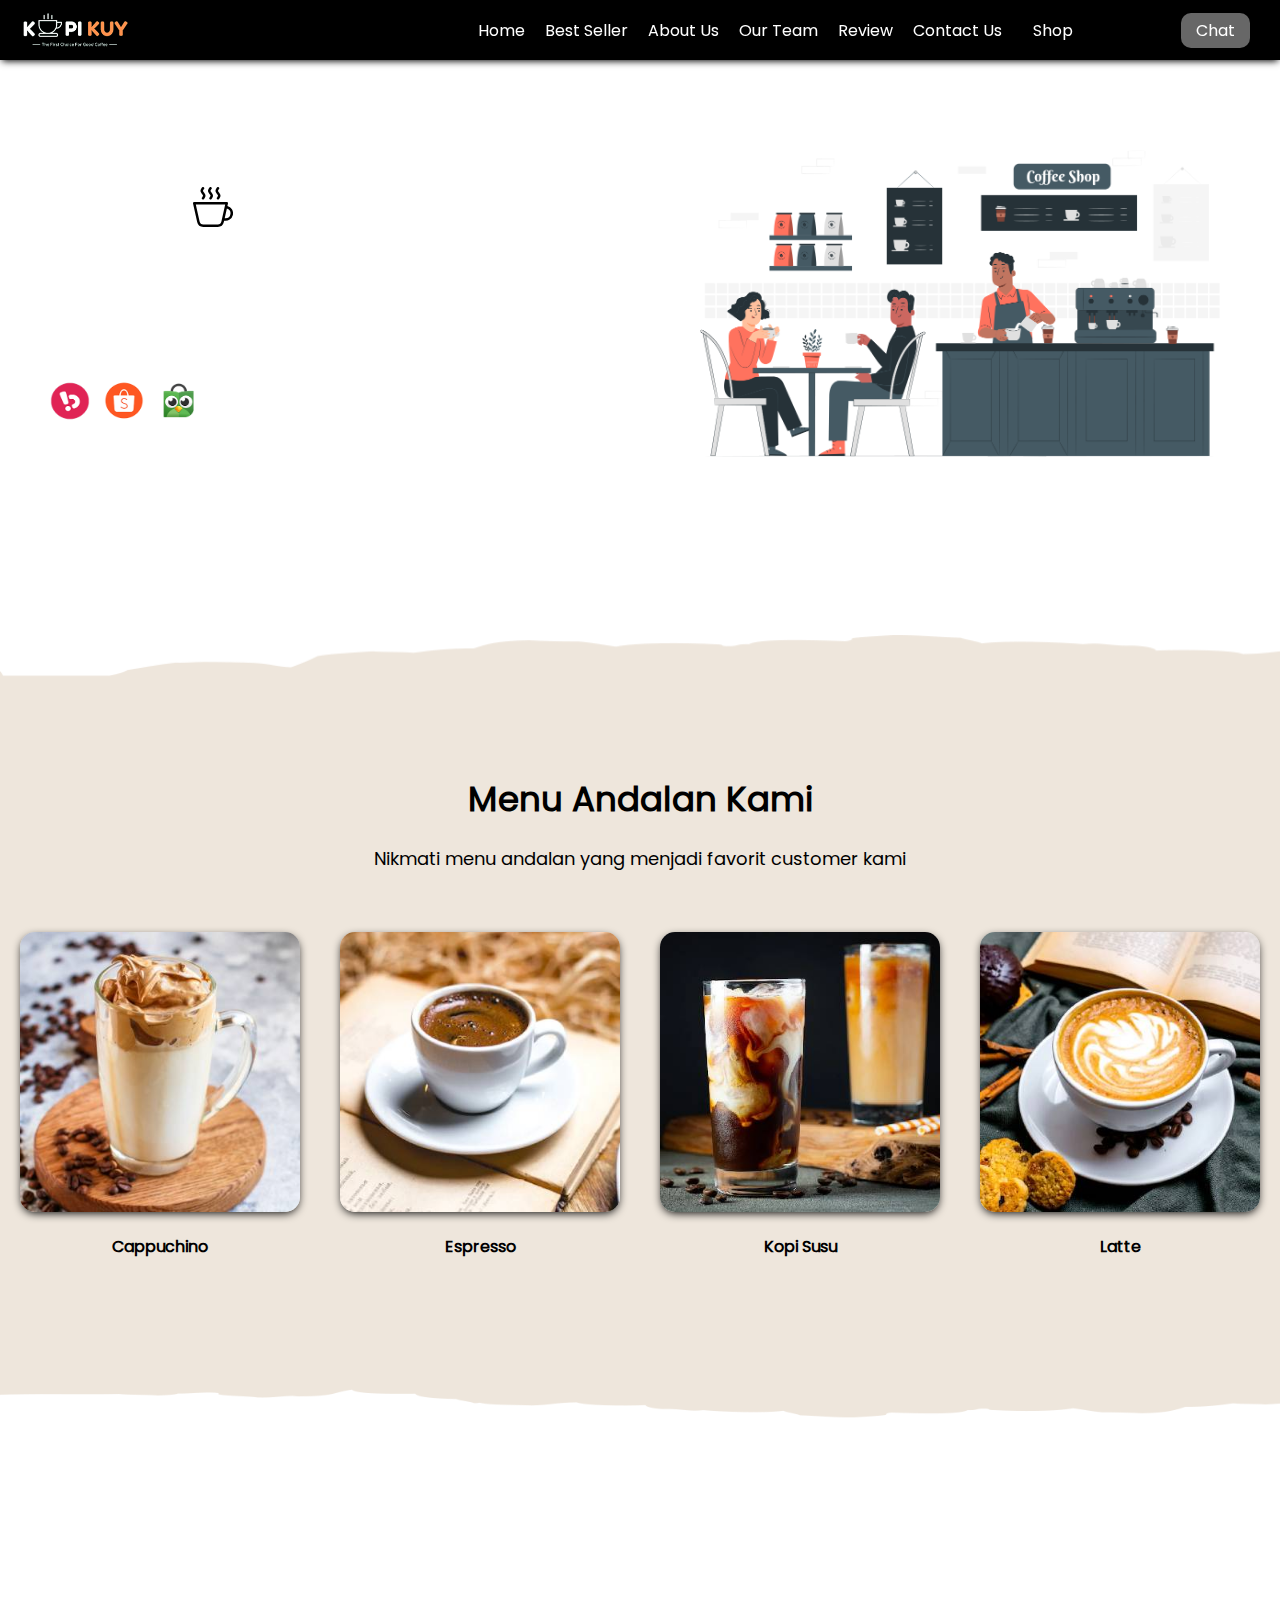
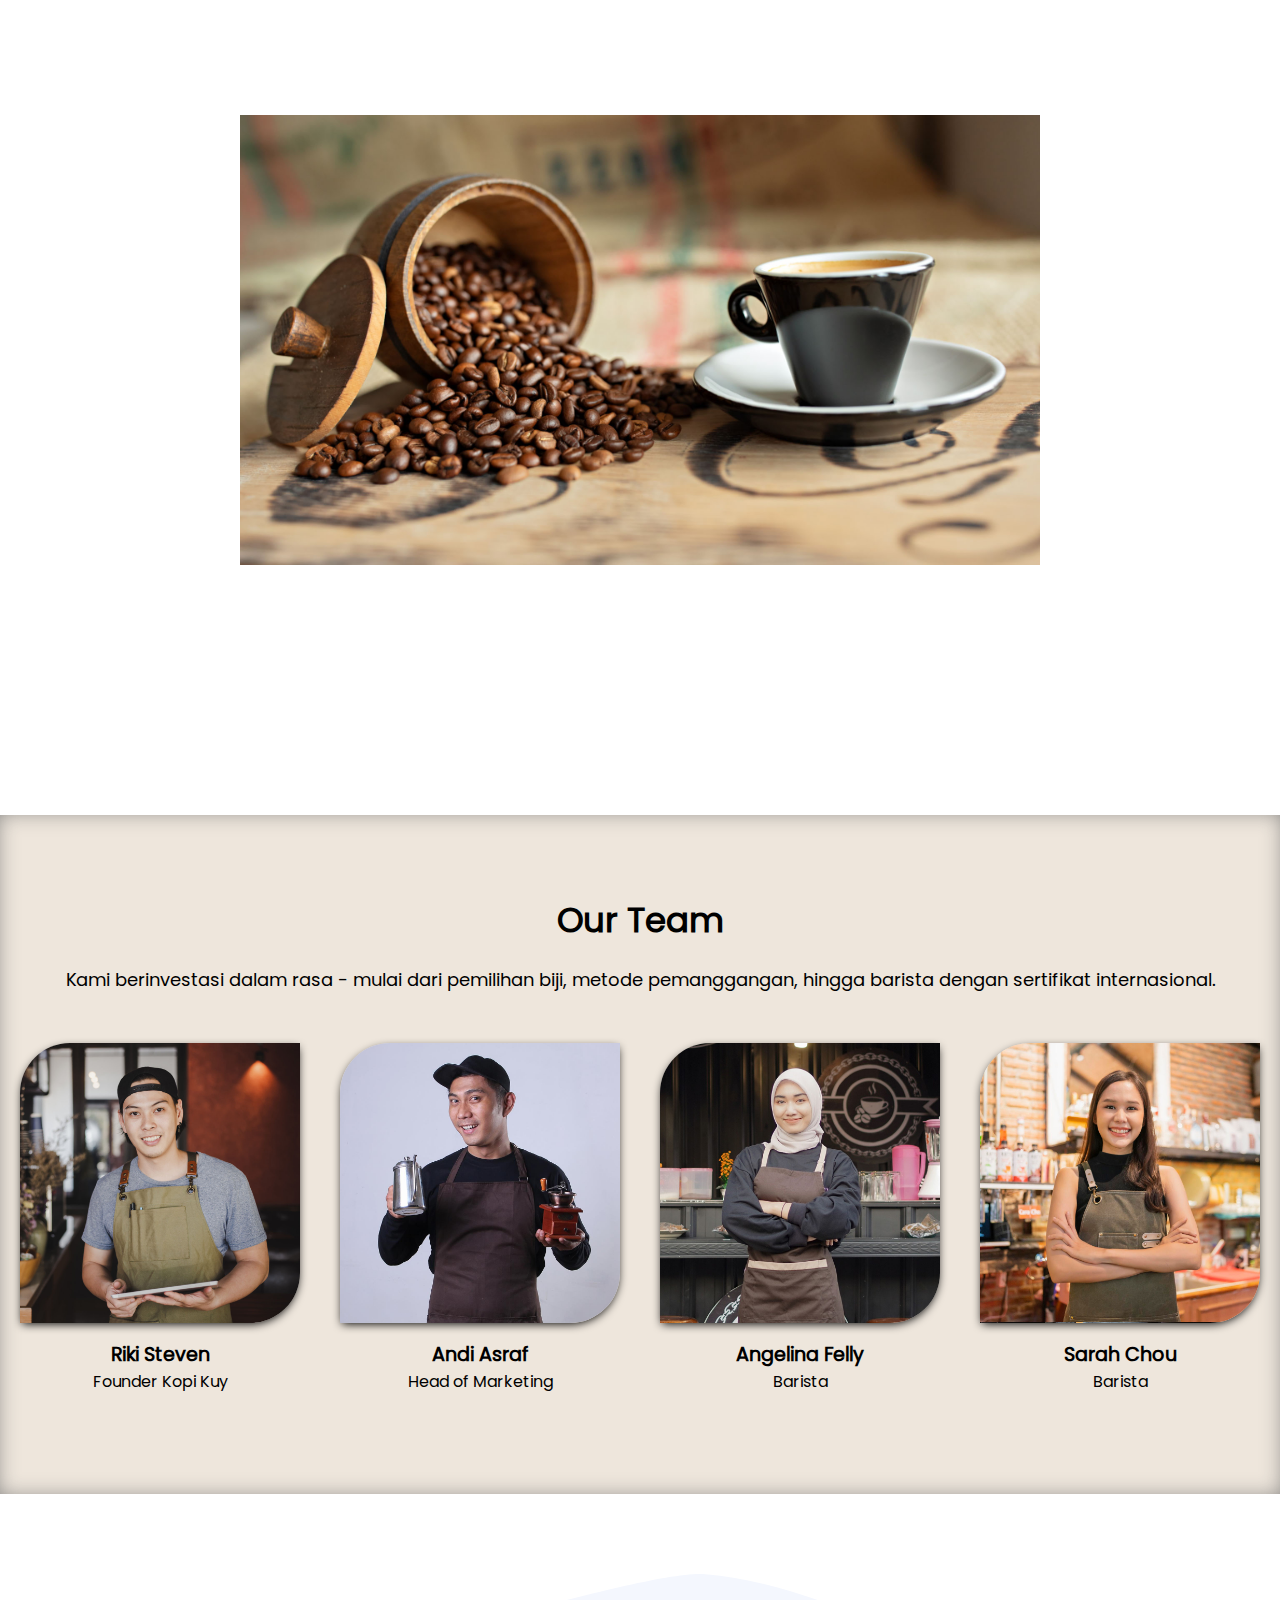
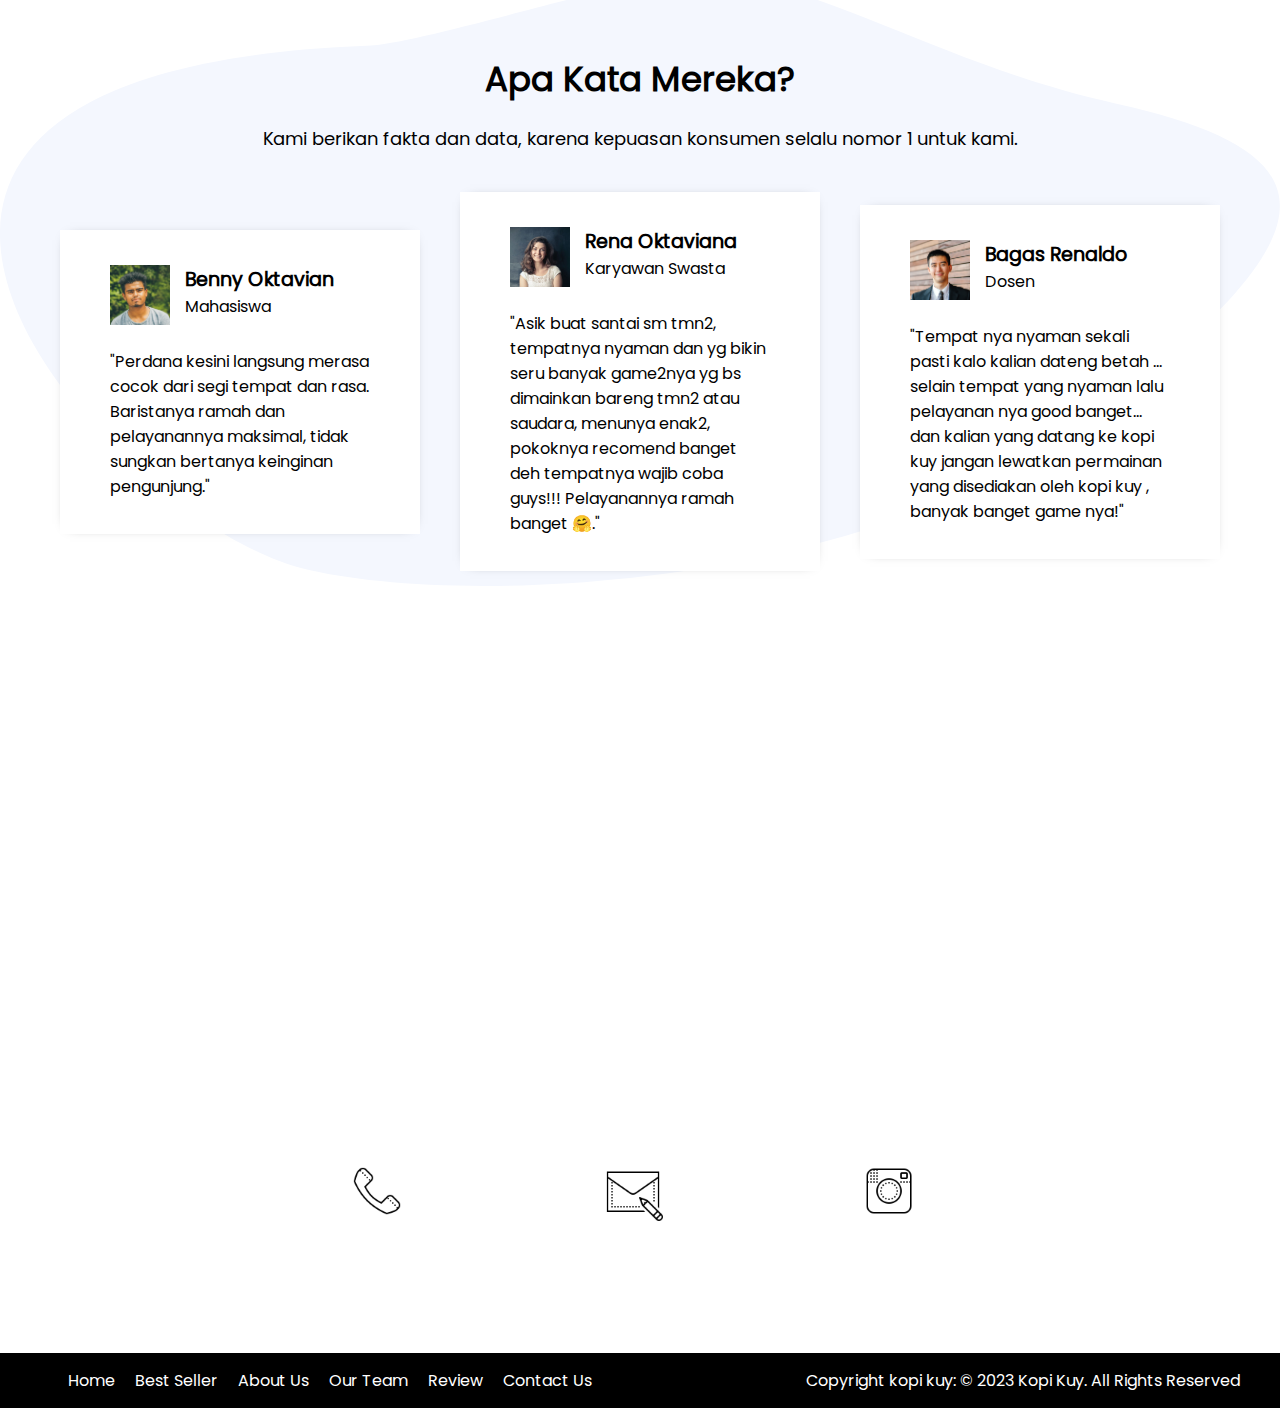
<file: index.html>
<!DOCTYPE html>
<html lang="id">

<head>
    <meta charset="UTF-8">
    <meta http-equiv="X-UA-Compatible" content="IE=edge">
    <meta name="viewport" content="width=device-width, initial-scale=1.0">
    <link rel="shortcut icon" href="images/favicon.ico" type="image/x-icon">
    <title>Website Kopi Kuy</title>
    <link rel="stylesheet" href="css/style.css">
</head>

<body style="background-image: url(https://cdn.sanity.io/images/0cvyr85o/us/0e366e14557587dfbe7a4c1a83e2e4200c54afbd-3600x2000.jpg?w=3600&h=2000&auto=format); background-repeat: no-repeat;
   background-size: cover;
   background-attachment: fixed;">
    <nav>
        <img class="logo" src="images/logo/logo_kuy.png">
        <div class="navigasi">
            <a href="#home">Home</a>
            <a href="#best-seller">Best Seller</a>
            <a href="#about-us">About Us</a>
            <a href="#our-team">Our Team</a>
            <a href="#review">Review</a>
            <a href="#contact-us">Contact Us</a>
        </div>
        <a class="shop" href="produk.html">Shop</a>
        <a class="chat" href="https://wa.me/6282247377035?text=Saya ingin bertanya" target="_blank"> Chat</a>
    </nav>

    <!-- Tulis Kode HTML / <header> Setelah baris di bawah ini (baris 28) -->

        <header id="home">
            <div class="kiri">
                <h1>Kopi Kuy
                    <img src="images/icon/icon_kopi.svg" alt="">
                </h1>
                <p>Kopi Kuy merupakan sebuah startup kopi retail yang ingin menyajikan high quality Coffee untuk para pelanggannya</p>
                <p>Dapat dibeli melalui</p>
                <div class="olshop">
                    <img src="images/logo/logo_bukalapak.png" alt="">
                    <img src="images/logo/logo_shopee.png" alt="">
                    <img src="images/logo/logo_tokopedia.png" alt="">
                </div>
            </div>
            <div class="kanan">
                <img src="images/header/header3.png" alt="">
            </div>
        </header>

        <section class="best-seller" id="best-seller">
            <h2>Menu Andalan Kami</h2>
            <p>Nikmati menu andalan yang menjadi favorit customer kami</p>

            <div class="produk">
                <img src="images/produk/product_capuchino.jpg" alt="">
                <p>Cappuchino</p>
            </div>
            <div class="produk">
                <img src="images/produk/product_espresso.jpg" alt="">
                <p>Espresso</p>
            </div>
            <div class="produk">
                <img src="images/produk/product_kopi_susu.jpg" alt="">
                <p>Kopi Susu</p>
            </div>
            <div class="produk">
                <img src="images/produk/product_latte.jpg" alt="">
                <p>Latte</p>
            </div>
        </section>

        <section class="about-us" id="about-us">
            <h2>Gak Ngopi Gak Kuy!</h2>
            <p>Didirikan pada 2017, Kopi Kuy merupakan sebuah startup kopi retail
            yang ingin menyajikan kopi dengan kualitas tinggi untuk para pelanggannya.
            Nama Kuy yang diambil dari "yuk" yang merupakan harapan kami untuk mengajak semua
            yang terlibat dalam bisnis kami untuk bersama-sama menikmati sajian kopi yang berkualitas.</p>
            
            <img src="images/about-us/biji-kopi2.jpg" alt="">

            <p>Kopi yang kami jual, hanya dari petani terpilih, dan berkualitas tinggi diproses
            secara sempurna dan diteruskan oleh para barista handal, yang penuh semangat
            dalam menyiapkan segelas kebahagiaan spesial untuk anda</p>
        </section>

        <section class="our-team" id="our-team">
            <h2>Our Team</h2>
            <p>Kami berinvestasi dalam rasa - mulai dari pemilihan biji, metode pemanggangan,
            hingga barista dengan sertifikat internasional.</p>
            <div class="team">
                <img src="images/team/team1.jpg" alt="">
                <h3>Riki Steven</h3>
                <p>Founder Kopi Kuy</p>
            </div>
            <div class="team">
                <img src="images/team/team2.jpg" alt="">
                <h3>Andi Asraf</h3>
                <p>Head of Marketing</p>
            </div>
            <div class="team">
                <img src="images/team/team3.jpg" alt="">
                <h3>Angelina Felly</h3>
                <p>Barista</p>
            </div>
            <div class="team">
                <img src="images/team/team4.jpg" alt="">
                <h3>Sarah Chou</h3>
                <p>Barista</p>
            </div>
        </section>

        <section class="review" id="review">
            <h2>Apa Kata Mereka?</h2>
            <p>Kami berikan fakta dan data, karena kepuasan konsumen selalu nomor 1 untuk kami.</p>
            <div class="testimoni">
                <img src="images/customer/customer1.jpg" alt="">
                <div class="profile">
                    <h3>Benny Oktavian</h3>
                    <p>Mahasiswa</p>
                </div>
                <p>"Perdana kesini langsung merasa cocok dari segi tempat dan rasa.
                Baristanya ramah dan pelayanannya maksimal, tidak sungkan bertanya keinginan pengunjung."
            
            </p>
            </div>
            <div class="testimoni">
                <img src="images/customer/customer2.jpg" alt="">
                <div class="profile">
                    <h3>Rena Oktaviana</h3>
                    <p>Karyawan Swasta</p>
                </div>
                <p>"Asik buat santai sm tmn2, tempatnya nyaman dan yg bikin seru banyak game2nya
                yg bs dimainkan bareng tmn2 atau saudara, menunya enak2, pokoknya recomend
                banget deh tempatnya wajib coba guys!!! Pelayanannya ramah banget 🤗."</p>
            </div>
            <div class="testimoni">
                <img src="images/customer/customer3.jpg" alt="">
                <div class="profile">
                    <h3>Bagas Renaldo</h3>
                    <p>Dosen</p>
                </div>
                <p>"Tempat nya nyaman sekali pasti kalo kalian dateng betah ...
                selain tempat yang nyaman lalu pelayanan nya good banget...
                dan kalian yang datang ke kopi kuy jangan lewatkan permainan yang disediakan
                oleh kopi kuy , banyak banget game nya!"</p>
            </div>
        </section>

        <section class="contact-us" id="contact-us">
            <iframe src="https://www.google.com/maps/embed?pb=!1m14!1m8!1m3!1d7932.741866032694!2d106.668581!3d-6.214715!3m2!1i1024!2i768!4f13.1!3m3!1m2!1s0x2e69f9912c7f297b%3A0xe5a3a671dae861ab!2sKopi%20kuy!5e0!3m2!1sid!2sid!4v1680617229460!5m2!1sid!2sid"
    allowfullscreen="" loading="lazy" referrerpolicy="no-referrer-when-downgrade"></iframe>

            <div class="kontak">
                <img src="images/icon/icon_phone.png" alt="">
                <p>Telp: +62 (812) 9046 5034</p>
            </div>

            <div class="kontak">
                <img src="images/icon/icon_mail.png" alt="">
                <p>Email: hello@kopikuy.com</p>
            </div>

            <div class="kontak">
                <img src="images/icon/icon_instagram.png" alt="">
                <p>Instagram: @kopi.kuy</p>
            </div>
            
        </section>

        <footer>
            <div class="navigasi">
                <a href="#home">Home</a>
                <a href="#best-seller">Best Seller</a>
                <a href="#about-us">About Us</a>
                <a href="#our-team">Our Team</a>
                <a href="#review">Review</a>
                <a href="#contact-us">Contact Us</a>
            </div>
            <p>Copyright kopi kuy: © 2023 Kopi Kuy. All Rights Reserved</p>
        </footer>


    <!--
        Kode HTML tidak boleh lewat dari batas ini
        Pastikan setiap section di tutup
        misalnya kode <section class="best-seller"> harus ada
        di bawah kode </header> (perhatikan ada garis miringnya
        dan setiap section harus setelah kode </section>
        jangan menulis <section> di dalam <section>
    -->
</body>

</html>
</file>
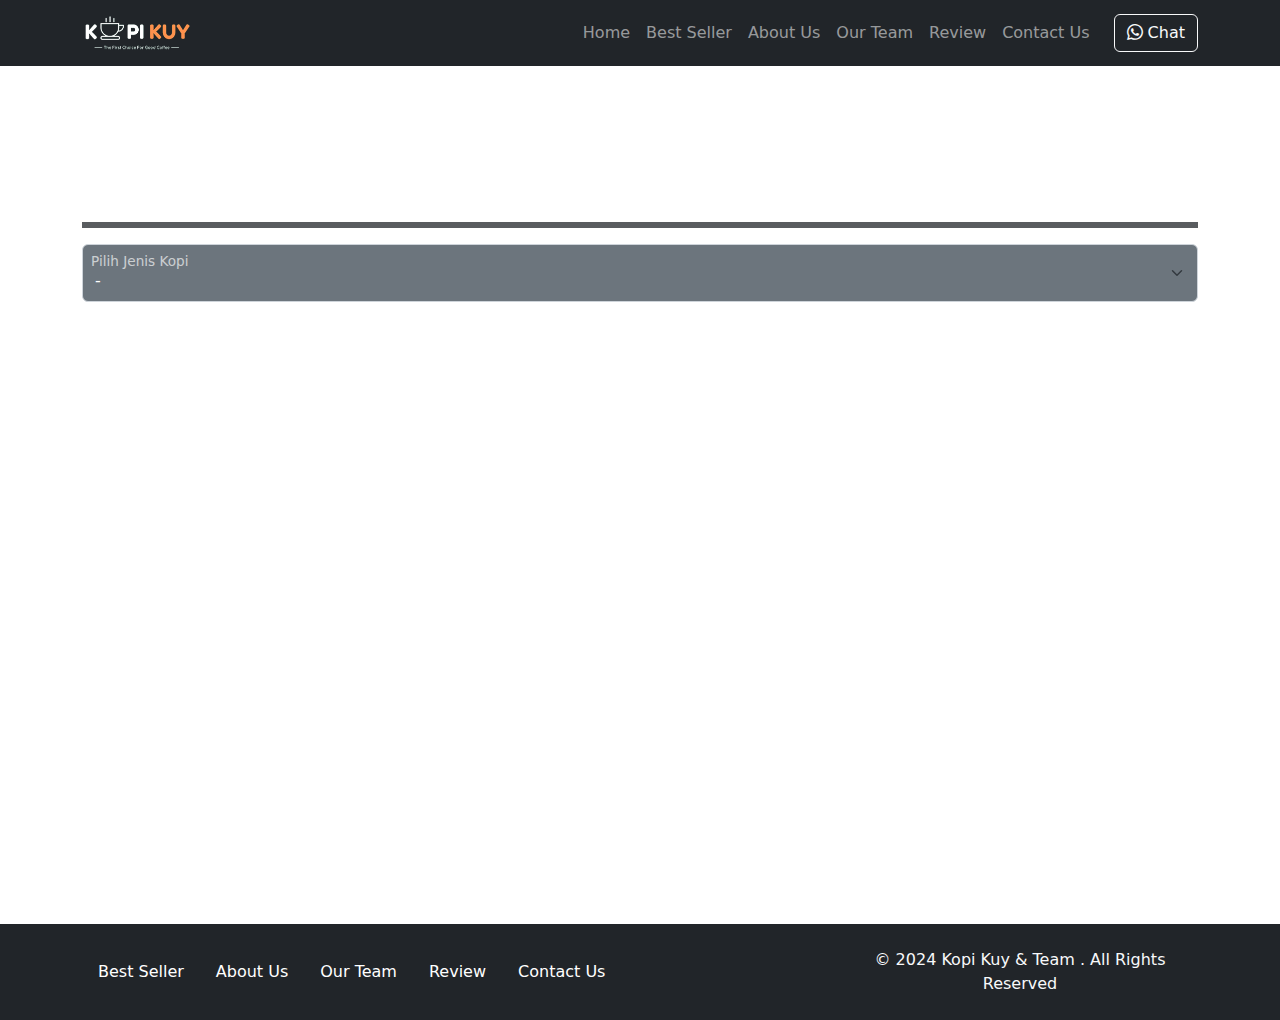
<file: produk.html>
<!DOCTYPE html>
<html lang="id">

<head>
    <meta charset="UTF-8">
    <meta http-equiv="X-UA-Compatible" content="IE=edge">
    <meta name="viewport" content="width=device-width, initial-scale=1.0">
    <link rel="shortcut icon" href="images/favicon/favicon.ico" type="image/x-icon">
    <title>Produk</title>
    <link rel="shortcut icon" href="images/favicon.ico" type="image/x-icon">
    <link rel="stylesheet" href="vendor/bootstrap/bootstrap.min.css">
    <link rel="stylesheet" href="vendor/bootstrap/bootstrap-icons.css">
    <script src="vendor/bootstrap/bootstrap.bundle.min.js"></script>
    <script src="js/jquery-3.6.3.min.js"></script>
    <style>
        /* tulis kode CSS internal di bawah sini */
        body {
            background-image: url('https://cdn.sanity.io/images/0cvyr85o/us/0e366e14557587dfbe7a4c1a83e2e4200c54afbd-3600x2000.jpg?w=3600&h=2000&auto=format');
            background-repeat: no-repeat;
            background-size: cover;
            background-attachment: fixed;
        }
        /* Batas Akhir penulisan kode CSS internal */
    </style>
</head>

<body>
    <!-- Tulis Kode Bootstrap Di Bawah Sini -->

<nav class="navbar navbar-dark bg-dark navbar-expand-lg bisadicopy">
    <div class="container">
        <a class="navbar-brand" href="#">
            <img src="images/logo/logo_kuy.png" height="40" alt="image">
        </a>
        <button class="navbar-toggler" type="button" data-bs-toggle="collapse" data-bs-target="#navbarNav11"
            aria-controls="navbarNav11" aria-expanded="false" aria-label="Toggle navigation">
            <span class="navbar-toggler-icon"></span>
        </button>
        <div class="collapse navbar-collapse" id="navbarNav11">
            <ul class="navbar-nav ms-auto">
                <li class="nav-item active">
                    <a class="nav-link" href="index.html">Home</a>
                </li>
                <li class="nav-item active">
                    <a class="nav-link" href="index.html#best-seller">Best Seller</a>
                </li>
                <li class="nav-item">
                    <a class="nav-link" href="index.html#about-us">About Us</a>
                </li>
                <li class="nav-item">
                    <a class="nav-link" href="index.html#our-team">Our Team</a>
                </li>
                <li class="nav-item">
                    <a class="nav-link" href="index.html#review">Review</a>
                </li>
                <li class="nav-item">
                    <a class="nav-link" href="index.html#contact-us">Contact Us</a>
                </li>
            </ul>
            <a class="btn btn-outline-light ms-md-3" href="https://wa.me/6282247377035"><i class="bi bi-whatsapp"></i> Chat</a>
        </div>
    </div>
</nav>
    <div class="background2">
    <section class="produk text-center mt-5">
        <div class="container">
            <h1 class="text-white">Pilih Produk Anda</h1>
            <p class="fs-4 text-white"> Kualitas terbaik biji kopi pilihan, fresh diambil langsung dari petani</p>
            <hr class="border border-dark border-3 opacity-75">
            <div class="row g-2">
                <div class="form-floating">
                    <select class="form-select bg-secondary text-white" id="select_kopi" aria-label="Floating label select example">
                    <option disabled selected>-</option>
                    <option value="arabica" class="text-white">Kopi</option>
                    <option value="nonkopi" class="text-white">Non Kopi</option>
                    <option value="makanan" class="text-white">Makanan</option>
                </select>
                <label for="select_kopi" class="text-white">Pilih Jenis Kopi</label>
                </div>
            </div>
            <div id="baris_produk" class="row row-cols-1 row-cols-sm-2 row-cols-md-3 row-cols-lg-4 text-center mt-5">
                <div class="col mb-4">
                    <div class="card bg-secondary">
                        <img src="images/produk/product_capuchino.jpg" class="card-img-top" alt="...">
                        <div class="card-body">
                            <h5 class="card-title text-light">Cappuccino</h5>
                            <div class="row hargasize my-4 text-light">
                                <div class="col">
                                    200 Ml
                                </div>
                                <div class="col fw-bold">
                                    20.000
                                </div>
                            </div>
                            <a href="#" class="btn btn-dark w-100"><i class="bi bi-cart4"></i> Beli</a>
                        </div>
                    </div>
                </div>
            </div>
            </div>
    </section>
    </div>
    <footer class="riki-block footer-small py-4 bg-dark">
        <div class="container">
            <div class="row align-items-center">
                <div class="col-12 col-md-8">
                    <ul class="nav justify-content-center justify-content-md-start">
                        <li class="nav-item active">
                            <a class="nav-link" href="index.html#best-seller">Best Seller</a>
                        </li>
                        <li class="nav-item">
                            <a class="nav-link" href="index.html#about-us">About Us</a>
                        </li>
                        <li class="nav-item">
                            <a class="nav-link" href="index.html#our-team">Our Team</a>
                        </li>
                        <li class="nav-item">
                            <a class="nav-link" href="index.html#review">Review</a>
                        </li>
                        <li class="nav-item">
                            <a class="nav-link" href="index.html#contact-us">Contact Us</a>
                        </li>
                    </ul>
                </div>
    
                <div class="col-12 col-md-4 mt-4 mt-md-0 text-center text-md-right text-light">
                    © 2024 Kopi Kuy &amp; Team . All Rights Reserved
                </div>
            </div>
        </div>
    </footer>

    <!-- Batas Akhir penulisan kode Bootstrap -->
    <script>
        /* Tulis Javascript Di bawah Sini */

        
        var sumber = "https://rikikurnia.com/prakerja/api/kopi"
        var sumber2 = "data.json"

        baris_produk.innerHTML = `<h5 class="text-white mt-5 text-center">Pilih jenis kopi untuk menampilkan menu</h5>`
        var pilihan = ""
        select_kopi.onchange = function() {
            pilihan = select_kopi.value
            ambilData()
        }

        function ambilData() {
            console.log(pilihan)
            /* selanjutnya kode tulis di bawah sini */
            $.getJSON(sumber2).then(function (data) {
                var produk_pilihan = data[pilihan]
                baris_produk.innerHTML = ""
                console.log(produk_pilihan)

                produk_pilihan.forEach(kopi => {
                    baris_produk.innerHTML += `<div class="col mb-4">
                    <div class="card bg-secondary">
                        <img src="${kopi.foto}" class="card-img-top" alt="...">
                        <div class="card-body">
                            <h5 class="card-title text-light">${kopi.nama}</h5>
                            <div class="row hargasize my-4 text-light">
                                <div class="col">
                                    ${kopi.size}
                                </div>
                                <div class="col fw-bold">
                                    ${kopi.harga}
                                </div>
                            </div>
                            <a href="${kopi.link}" class="btn btn-dark w-100"><i class="bi bi-cart4"></i> Beli</a>
                        </div>
                    </div>
                </div>`
                });
            })
        }
        /* Batas Akhir penulisan kode Javascript */
    </script>
</body>

</html>
</file>
<file: css/style.css>
/* Kode * di bawah ini untuk mereset tampilan setiap web browser supaya seragam */

* {
   box-sizing: border-box;
   margin: 0;
   padding: 0;
}

html {
   /* scroll-behavior: smooth agar scroll ketika klik pada navigasi menjadi halus */
   scroll-behavior: smooth;
}

/* 
Kode di bawah ini untuk mengatur nav sampai footer agar memiliki tampilan flexibel
selengkapnya akan di bahas di hari ke 3
*/

nav,
header,
section,
footer {
   /* 
      display: flex memiliki pengaturan yang dapat mengatur agar elemen
      di dalamnya memiliki ukuran yang fleksibel
      digunakan saat ada elemen yang isinya lebih dari satu kolom
   */
   display: flex;
   /* 
      align-items: center mengatur elemen di dalamnya rata tengah vertikal
   */
   align-items: center;

   /* 
      justify-content: center mengatur elemen di dalamnya rata tengah horizontal
   */
   justify-content: center;

   /* 
      flex-wrap: wrap mengatur agar jika lebar elemen berlebih, maka elemen
      akan otomatis diletakan di baris baru (tidak dipaksakan di satu baris)
   */
   flex-wrap: wrap;
}



/* 
Kode @font-face untuk menginstall font ke dalam Website 
src adalah untuk lokasi fontnya, font dapat di cari di website https://fonts.google.com/
dengan memberi nama family, maka kita mendaftarkan font tersebut ke dalam website
*/

@font-face {
   src: url(../fonts/poppins.woff2);
   font-family: 'Poppins';
}

body {
   /* 
   mendaftarkan semua teks pada body menjadi family Poppins 
   kenapa pada body? karena elemen body membungkus semua elemen dari nav section sampai footer
   */
   font-family: 'Poppins';
}

/*
Misalnya ada font dari google yang bernama Irish Grover yang berada di:
https://fonts.gstatic.com/s/irishgrover/v23/buExpoi6YtLz2QW7LA4flVgv__RP.woff2

maka bisa coba copy kode berikut untuk menginstall font tadi:

@font-face {
  font-family: 'Irish Grover';
  font-style: normal;
  font-weight: 400;
  src: url(https://fonts.gstatic.com/s/irishgrover/v23/buExpoi6YtLz2QW7LA4flVgv__RP.woff2) format('woff2');
}

Jika kode di atas sudah di copy
Nanti pada element yang ingin menggunakan font Irish Grover Tadi, tinggal diganti font-familynya
misal mau mengganti h1 dan h2 maka kodenya sebagai berikut:

h1,h2 {
   font-family: 'Irish Grover';
}

*/


a {
   /* menghilangkan garis bawah pada link */
   text-decoration: none;

   /* 
   color: adalah untuk mengganti warna tulisan.
   color:unset digunakan pada a untuk menghilangkan warna bawaan pada link (biasanya warna biru) 
   */
   color: unset;
}

h2 {
   /* mengatur ukuran huruf ke 34 pixel */
   font-size: 34px;
}

h3 {
   /* mengatur ukuran huruf ke 1.2rem */
   font-size: 1.2rem;
}

h1,
h2,
h3 {
   /* mengatur tebal huruf bisa bold, normal*/
   font-weight: bold;
}

img {
   /* 
      kode max-width artinya lebar maksimal
      mengatur agar semua elemen img memiliki lebar maksimal 100% agar
      besar gambar tidak melebihi layar ataupun elemen pembungkus
   */
   max-width: 100%;
}

/* Navigasi */

nav {
   /* 
   background-color mengatur warna latar belakang 
   untuk pengguna hp, pergantian warna tidak bisa seperti vs code
   hanya dapat menggunakan warna bahasa inggris seperti: red, green, brown, purple dsb
   untuk pengguna vscode silahkan arahkan mouse ke kotak warna di bawah
   untuk mengganti warna sesuai keinginan
   */
   background-color: black;

   /* box-shadow membuat efek bayangan */
   box-shadow: 0 3px 7px -2px #000;

   /* width mengatur lebar elemen. 100% agar lebarnya full dari kiri sampai kanan layar */
   width: 100%;

   /* 
   padding digunakan untuk memberi jarak ke dalam. 
   efeknya bila digunakan pada elemen yang memiliki warna latar akan membuat elemen tersebut 'gemuk'
   padding-top artinya jarak ke atas, nilai padding dapat berupa
   padding-top, padding-bottom, padding-left, padding-right
   */
   padding-top: 10px;
   padding-bottom: 10px;

   /* 
   position mengatur posisi elemen, position:fixed supaya elemen nav akan ikut menempel di atas layar
   saat kita scroll ke bawah. Jika ingin navigasi gak nempel, bisa menggunakan position:static;
   */
   position: fixed;

   /* Nilai z-index semakin besar, maka elemen akan semakin di depan */
   z-index: 500;
}

img.logo {
   /* height mengatur tinggi elemen */
   height: 40px;
   /* penjelasan margin mirip dengan padding, fungsinya untuk memberi jarak pada elemen */
   margin-left: 20px;
}

div.navigasi {
   margin-left: auto;
   margin-right: 15px;
}

nav a {
   color: #fff;
   padding-left: 8px;
   padding-right: 8px;
}

a.shop {
   margin-right: 100px;
}

a.chat {
   margin-right: 30px;
   background-color: rgb(103, 103, 103);
   color: #fff;
   padding-top: 5px;
   padding-right: 15px;
   padding-bottom: 5px;
   padding-left: 15px;
   border-radius: 10px;
}


/* 
   PERHATIKAN bahwa dalam mengatur elemen, nama elemen langsung ditulis
   sedangkan untuk mengatur class, dibutuhkan tanda titik (.) terlebih dulu
   img {} berarti seluruh elemen dengan tag img (<img src="....">), 
   sedangkan .img artinya hanya elemen dengan class img (<img class="img" src="...">) 
*/


/* HEADER */


header,
section {
   /*
    padding mengatur jarak ke dalam
    pada padding dan margin ditambahkan top / right / bottom / top 
    untuk mengatur jarak masing-masing 
   */
   padding-top: 80px;
   padding-bottom: 80px;

   /* margin mengatur jarak ke luar */
   margin-bottom: 80px;
}

/* penulisan CSS dapat digabung dengan beberapa elemen */
header div.kiri,
header div.kanan {
   /* width mengatur lebar elemen. 50% artinya setengah ukuran elemen pembungkus */
   width: 50%;
   padding: 50px;
}

header h1 {
   margin-bottom: 20px;
   color: white;
}

header p {
   /* font-size digunakan untuk mengatur ukuran huruf */
   font-size: 18px;
   margin-bottom: 20px;
   color: white;
}

div.olshop img {
   width: 40px;
   /* aspect-ratio:1 agar tinggi menyesuaikan width */
   aspect-ratio: 1;
   margin-right: 10px;
}

/* Best Seller */

section.best-seller {
   position: relative;

   /* background-color mengatur warna latar belakang elemen */
   background-color: #EEE6DC;

   /* text-align mengatur rata tulisan, bisa bernilai: left, right, center, justify */
   text-align: center;
}

/* 
terkait position, after, dan before memerlukan pemahaman mendalam
terkait layout pada CSS untuk dapat memahami secara penuh 
*/

section.best-seller::before,
section.best-seller::after {
   position: absolute;
   content: "";
   width: 100%;
   height: 76px;

   /* background-image untuk menambahkan gambar sebagai background */
   background-image: url(../images/background/garis-atas.png);

   /*background-size agar gambar latar menyesuaikan tinggi / lebar elemen */
   background-size: cover;

   top: -60px;
   left: 0;
}

section.best-seller::after {
   height: 60px;
   background-image: url(../images/background/garis-bawah.png);
   top: unset;
   bottom: -60px;
}

section.best-seller h2 {
   margin-bottom: 20px;
   width: 100%;
}

/* 
Penulisan section.best-seller > p berarti mengatur elemen p yang langsung
di bungkus oleh elemen <section class="best-seller">
aturan ini tidak berlaku untuk elemen <p> yang ada di dalam <div class="produk">
*/

section.best-seller>p {
   font-size: 18px;
   margin-bottom: 40px;
   width: 100%;
}

div.produk {
   /* 
      Penulisan padding dan margin seperti padding:20px ini penulisan singkat 
      yang berarti top, right, bottom, left nilainya sama, yaitu 20px 
   */
   padding: 20px;
   width: 25%;
}

div.produk img {
   /* transition membuat animasi transisi dari perubahan style, 0.3s berarti 0.3 detik */
   transition: all 0.3s ease;

   /* border-radius  Membuat sudut membulat */
   border-radius: 15px;

   /* box-shadow membuat efek bayangan */
   box-shadow: 0 3px 10px -2px #000;
}

/*

kode div.produk img:hover akan dijalankan saat mouse ada di atas elemen <img> yang ada
di dalam <div class="produk"> 
karena ada efek transition pada div.produk img 
maka akan menghasilkan efek animasi yang smooth

*/
div.produk img:hover {

   /* membuat transformasi, bisa berupa scale(1.05), rotate(180deg), translateY(-50px), dsb */
   transform: scale(0.9);
   border-radius: 50%;
}

div.produk p {
   margin-top: 15px;
   font-weight: bold;
}



/* About US */

section.about-us {
   /* max-width: 80%; mengatur lebar maksimal elemen tidak boleh melebihi 80% layar */
   max-width: 80%;
   color: white;

   /* margin-left dan margin-right auto akan membuat posisi elemen berada di tengah */
   margin-left: auto;
   margin-right: auto;
   text-align: center;
}

section.about-us h2 {
   margin-bottom: 30px;
   width: 100%;
}

section.about-us img {
   /* 
      Penulisan width: 800px dan max-width: 100% mengatur agar
      elemen memiliki lebar 800px namun tidak boleh melebihi 100% ukuran layar
   */
   width: 800px;
   max-width: 100%;
   margin: auto;
}

/*
section.about-us p:nth-child(2) berarti mengatur elemen ke 2 dengan jenis <p>
yang ada di dalam <section class="about-us">
*/

section.about-us p:nth-child(2) {
   margin-bottom: 40px;
}

section.about-us p:nth-child(4) {
   margin-top: 40px;
}


/* OUR TEAM */

section.our-team {
   background-color: #EEE6DC;
   box-shadow: inset 0px 0px 23px -6px #707070;
   text-align: center;
}

section.our-team h2 {
   margin-bottom: 20px;
   width: 100%;
}

section.our-team>p {
   margin-bottom: 30px;
   font-size: 18px;
   width: 800px;
   max-width: 90%;
   margin-left: auto;
   margin-right: auto;
   width: 100%;
}

div.team {
   width: 25%;
   padding: 20px;
}

div.team img {
   width: 100%;
   aspect-ratio: 1/1;
   object-fit: cover;
   box-shadow: 0 3px 10px -2px #000;
   border-radius: 50px 0px 50px 0px;
   margin-bottom: 10px;
}


/* REVIEW */

section.review {
   background-image: url(../images/background/bg-review.svg);
   /* 
      background-size: contain;
      membuat gambar latar belakang tidak terpotong
   */
   background-size: contain;

   /* 
      background-repeat: no-repeat;
      membuat gambar latar belakang tidak diulang (duplikat)
   */
   background-repeat: no-repeat;
   padding-left: 40px;
   padding-right: 40px;
   justify-content: space-around;
   /* align-items: stretch; membuat tinggi elemen di dalam .review .baris seragam */
   text-align: center;
}

section.review h2 {
   margin-bottom: 20px;
   width: 100%;
}

section.review>p {
   margin-bottom: 40px;
   font-size: 18px;
   width: 100%;
}

div.testimoni {
   width: 30%;
   display: flex;
   flex-wrap: wrap;
   padding: 35px 50px;
   box-shadow: 0px 0px 12px -10px #000;
   background-color: #fff;
}

div.testimoni img {
   width: 60px;
   height: 60px;
   margin-right: 15px;
   object-fit: cover;
}

div.profile {
   text-align: left;
   display: block;
   margin-bottom: 30px;
   width: calc(100% - 75px);
}

div.profile p {
   width: 100%;
   text-align: left;
}

div.testimoni>p {
   width: 100%;
   text-align: left;
}


/* CONTACT US */
section.contact-us {
   margin-bottom: 20px;
}

section.contact-us iframe {
   width: 100%;
   height: 300px;
   border: 0;
}

div.kontak {
   width: 20%;
   /* color mengatur warna tulisan */
   text-align: center;
   margin-top: 50px;
   color: white;
}
div.kontak img {
   width: 60px;
   height: 60px;
   margin-right: 15px;
   object-fit: cover;
   background-color: white;
}


/* FOOTER */

footer {
   background-color: black;
   padding-top: 15px;
   padding-bottom: 15px;
   color: #fff;
   padding-right: 40px;
   padding-left: 40px;
}

footer div.navigasi {
   margin-left: 20px;
   margin-right: auto;
}

footer div.navigasi a {
   padding: 8px;
}

/* UNTUK kode RESPONSIF hari ke 3 tulis DI BAWAH sini */

@media (max-width:768px) {
   div.navigasi {
      display: none
   }

   a.shop {
      margin-right: 20px;
   }

   img.logo {
      margin-right: auto;
   }

   header div.kiri,
   header div.kanan {
      padding: 20px;
      text-align: center;
      width: 100%;
   }

   div.produk,
   div.team,
   div.kontak {
      width: 50%;
   }

   div.testimoni {
      width: 100%;
      margin-bottom: 30px;
   }
}

/* Kode CSS Selesai di sini */
</file>
